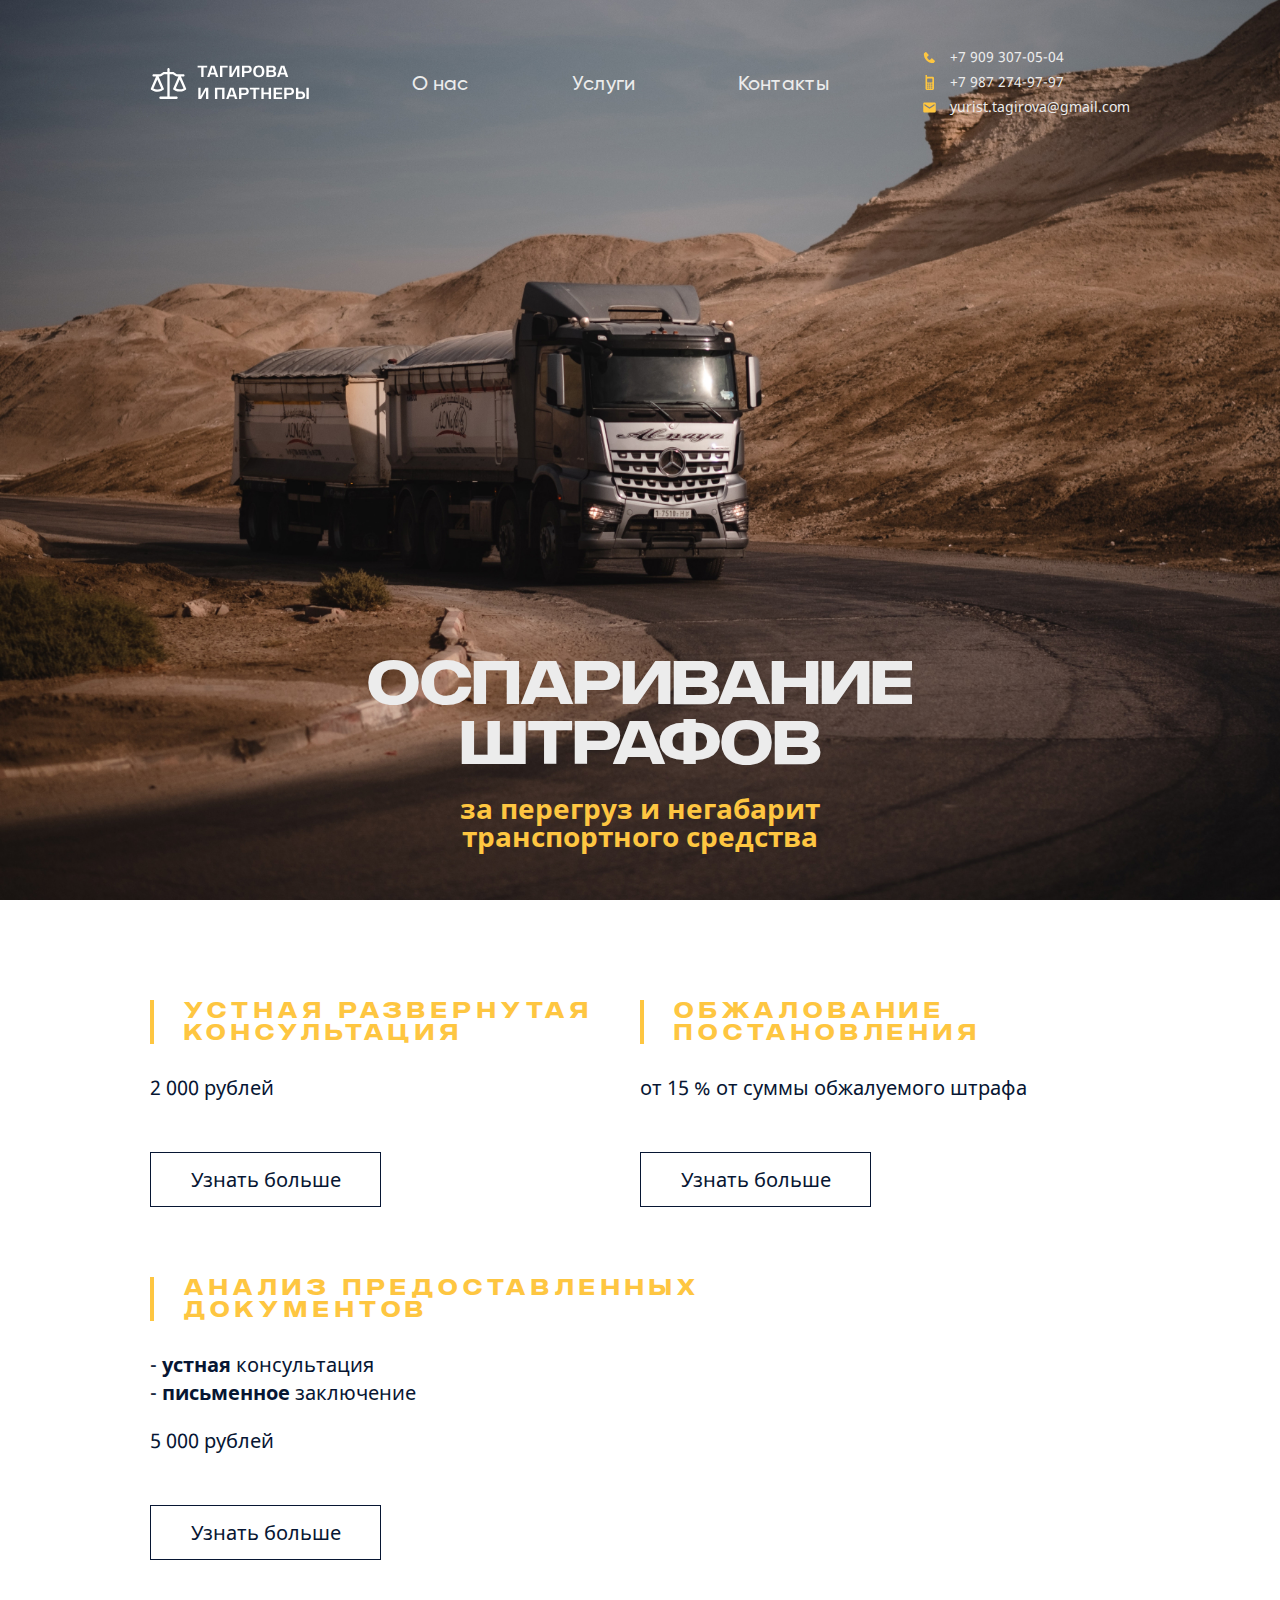
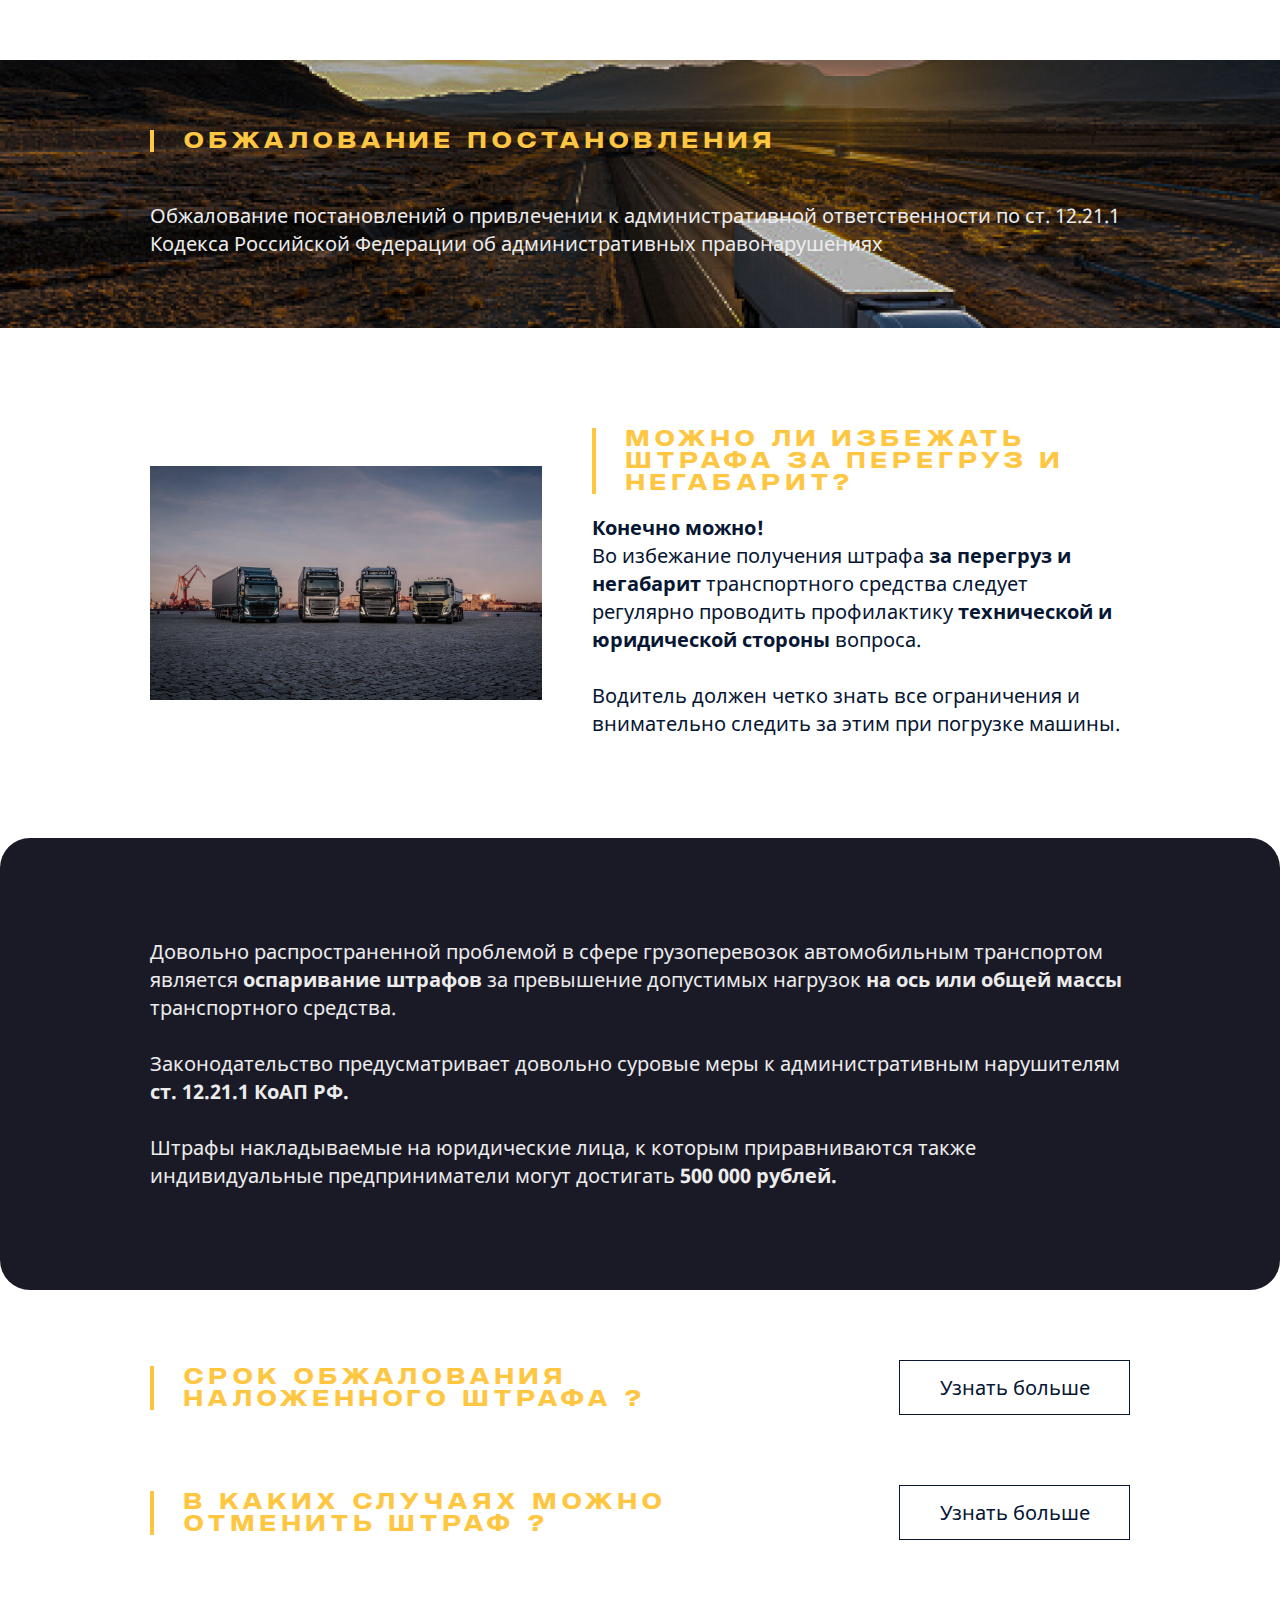
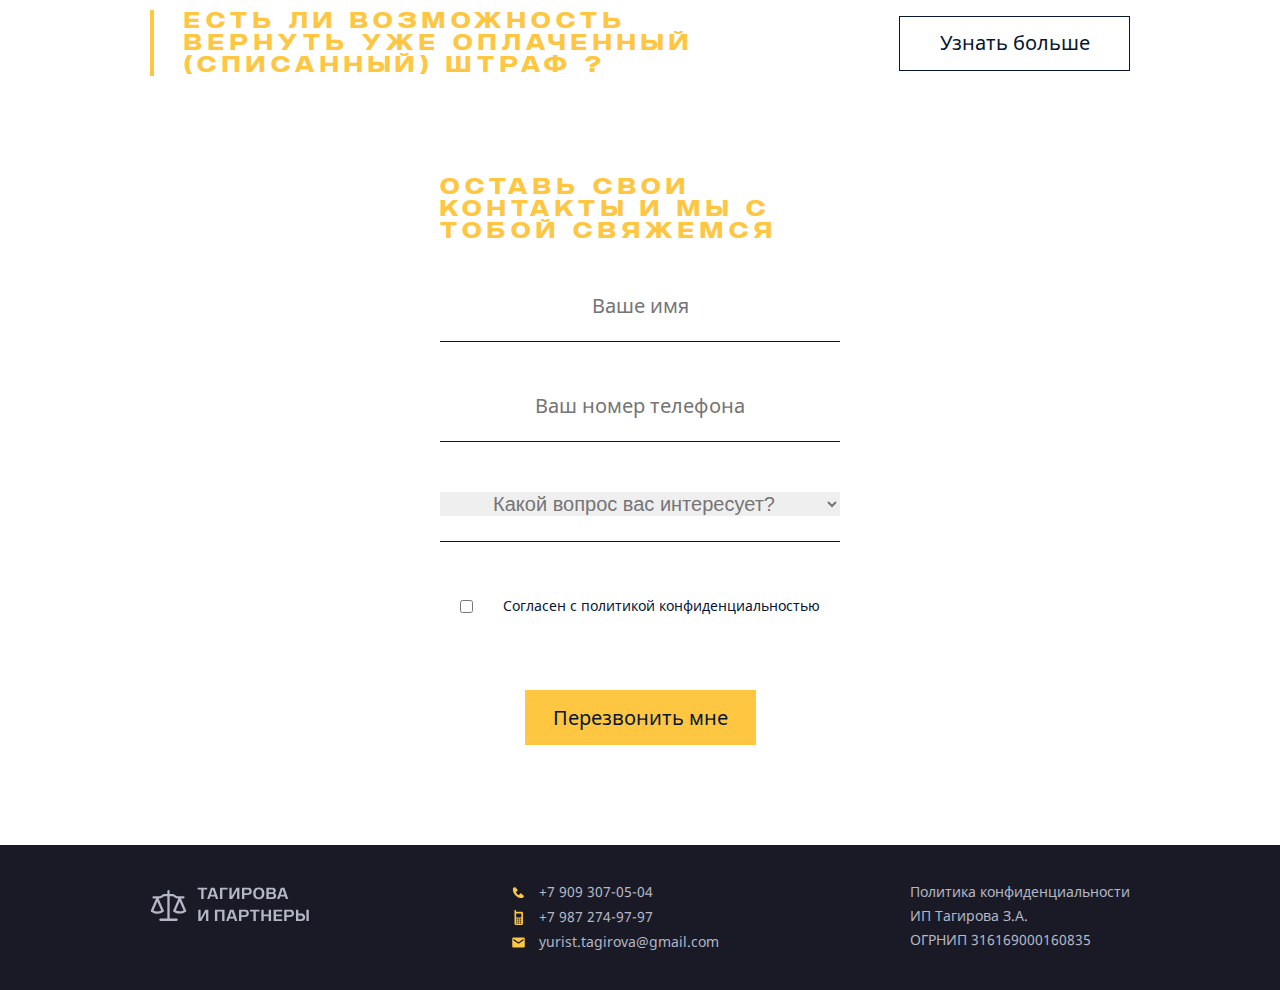
<file: index.html>
<!DOCTYPE html>
<html lang="en">
<head>
    <meta charset="UTF-8">
    <link rel="stylesheet" href="style/style.css">
    <script src="js/show_more.js"></script>
    <meta name="description" content="Профессиональная команда юристов. Услуги для граждан и бизнеса. Оспаривание штрафов за перегруз и негабарит транспортного средства. Банкротство. Лицензирование.">
    <meta name="viewport" content="width=device-width, initial-scale=1.0, minimum-scale=1.0"/>
    <meta name="keywords" content="Перегруз, перевес, негабарит, Оспаривание штрафа за перегруз, оспаривание штрафа за негабарит, отмена штрафа за перегруз, отмена штрафа за негабарит, отмена постановления за перегруз, отмена постановления за негабарит, оспорить штраф за перегруз, оспорить штраф за негабарит, отменить штраф за перегруз, отменить штраф за негабарит, отбить штраф за перегруз, отбить штраф за негабарит, возврат штрафа за перегруз, возврат штрафа за негабарит, штрафы при перевозке груза, штраф за перегруз, штраф за перевес, штраф за весовой контроль, штраф автоматическая весовая рамка, весовой контроль, штраф на рамке весовой контроль, жалоба по перегрузу, жалоба по негабариту, штраф по ст. 12.21.1, кадастровые споры, открыть ООО, закрыть ООО, ликвидация, ликвидировать ООО, ЕГРЮЛ, ОКВЭД, поменять директора, поменять учредителя, слить фирму, открыть ИП, закрыть ИП">
    <link rel="icon" href="img/favicon.ico" type="image/x-icon">
    <title>Юрист Тигрова</title>
</head>
<body>
<menu class="mobile mobile_menu" id="mobile_menu">
    <div class="menu__row">

        <a href="index.html">
            <img src="img/logo_blue.svg" alt="логотип">
        </a>
        <button onclick="hideDiv('mobile_menu')">
            <img src="img/bx-close.svg" alt="">
        </button>
    </div>
    <a href="who_is.html" class="main__link">О нас</a>
    <a href="services.html" class="main__link">Услуги</a>
    <a href="#contact" class="main__link">Контакты</a>
</menu>
<section class="main">
    <div class="wrapper">
        <header>
            <a href="index.html">
                <img src="img/logo.svg" alt="" class="desktop">
            </a>
            <menu class="desktop">
                <a href="who_is.html" class="main__link">О нас</a>
                <a href="services.html" class="main__link">Услуги</a>
                <a href="#contact" class="main__link">Контакты</a>
            </menu>
            <div class="main__contacts">
                <div class="main__contact">
                    <img class="mgr10" src="img/phone.svg" alt="Телефон:">
                    <a class="main__ph_num" href="tel:+79093070504">+7 909 307-05-04</a>
                </div>
                <div class="main__contact mgt10">
                    <img class="mgr10" src="img/phone_2.svg" alt="Телефон:">
                    <a class="main__ph_num" href="tel:+79872749797">+7 987 274-97-97</a>
                </div>
                <div class="main__contact mgt10">
                    <img class="mgr10" src="img/mail.svg" alt="Почта:">
                    <a class="main__mail" href="mailto:yurist.tagirova@gmail.com">yurist.tagirova@gmail.com</a>
                </div>
            </div>
            <button class="main__menu mobile" onclick="showAnswer('mobile_menu')">
                <img src="img/menu.svg" alt="меню">
            </button>
        </header>
        <div class="main__text">
            <h1>оспаривание<br>штрафов</h1>
            <h3 class="main__subtitle mgt20">за перегруз и негабарит<br>транспортного средства</h3>
        </div>
    </div>
</section>
<section class="price">
    <div class="wrapper">
        <div class="price__row">
            <div class="price__item">
                <div class="price__title">
                    <h2>Устная развернутая консультация</h2>
                </div>
                <p class="mgt30">2 000 рублей</p>
                <a href="#contact" class="btn_one price_btn_one">
                    <p>Узнать больше</p>
                </a>
            </div>
            <div class="price__item price__item_right">
                <div class="price__title">
                    <h2>Обжалование постановления</h2>
                </div>
                <p class="mgt30">от 15 % от суммы обжалуемого штрафа</p>
                <a href="#contact" class="btn_one price_btn_one" onclick="">
                    <p>Узнать больше</p>
                </a>
            </div>
        </div>
        <div class="price__row">
            <div class="price__item" style="width: 80%">
                <div class="price__title">
                    <h2>Анализ предоставленных документов</h2>
                </div>
                <p class="mgt30">- <span class="text_bold">устная</span> консультация</p>
                <p class="">- <span class="text_bold">письменное</span> заключение</p>
                <p class="mgt20">5 000 рублей</p>
                <a href="#contact" class="btn_one price_btn_one">
                    <p>Узнать больше</p>
                </a>
            </div>
        </div>
    </div>
</section>
<section class="appeal">
    <div class="wrapper">
        <div class="appeal__title mgt70">
            <h2>Обжалование постановления</h2>
        </div>
        <p class="mgt50 mgb70">Обжалование постановлений о привлечении к административной ответственности по ст. 12.21.1
            Кодекса Российской Федерации об административных правонарушениях</p>
    </div>
</section>
<section class="overload desktop">
    <div class="wrapper">
        <div class="overload__row">
            <img src="./img/how_to_cancel_fine.jpg" alt="изображение грузовиков" class="mgr50">
            <div class="overload__text">
                <div class="overload__title">
                    <h2>МОЖНО ЛИ ИЗБЕЖАТЬ ШТРАФА ЗА ПЕРЕГРУЗ И НЕГАБАРИТ?</h2>
                </div>
                <p class="mgt20">
                    <span class="text_bold">Конечно можно!</span><br>
                    Во избежание получения штрафа <span class="text_bold">за перегруз и негабарит</span> транспортного
                    средства следует регулярно
                    проводить профилактику <span class="text_bold">технической и юридической стороны</span> вопроса.
                    <br><br>
                    Водитель должен четко знать все ограничения и внимательно следить за этим при погрузке машины.
                </p>
            </div>
        </div>
    </div>
</section>
<section class="overload mobile">
    <div class="wrapper">
        <div class="overload__row">
            <div class="overload__title">
                <h2>МОЖНО ЛИ ИЗБЕЖАТЬ ШТРАФА ЗА ПЕРЕГРУЗ И НЕГАБАРИТ?</h2>
            </div>
            <img src="./img/how_to_cancel_fine.jpg" alt="изображение грузовиков" class="mgr50 mgt30">
            <div class="overload__text">
                <p class="mgt20">
                    <span class="text_bold">Конечно можно!</span><br>
                    Во избежание получения штрафа <span class="text_bold">за перегруз и негабарит</span> транспортного
                    средства следует регулярно
                    проводить профилактику <span class="text_bold">технической и юридической стороны</span> вопроса.
                    <br>
                    Водитель должен четко знать все ограничения и внимательно следить за этим при погрузке машины.
                </p>
            </div>
        </div>
    </div>
</section>
<section class="rules">
    <div class="wrapper">
        <p>
            Довольно распространенной проблемой в сфере грузоперевозок автомобильным транспортом является <span
                class="text_bold">оспаривание штрафов</span> за превышение допустимых нагрузок <span class="text_bold">на ось или общей массы</span>
            транспортного средства.
            <br><br>
            Законодательство предусматривает довольно суровые меры к административным нарушителям <span
                class="text_bold">ст. 12.21.1 КоАП РФ.</span>
            <br><br>
            Штрафы накладываемые на юридические лица, к которым приравниваются также индивидуальные предприниматели
            могут достигать <span class="text_bold">500 000 рублей.</span>

        </p>
    </div>
</section>
<section class="faq">
    <div class="wrapper">
        <div class="faq__question ">
            <div class="faq__title">
                <h2>СРОК ОБЖАЛОВАНИЯ НАЛОЖЕННОГО ШТРАФА ?</h2>
            </div>
            <button class="btn_one faq__btn" onclick="showAnswer('answer_one')">
                <p>Узнать больше</p>
            </button>


        </div>
        <div class="faq__answer" id="answer_one">
            <p>
                Действующее законодательство предусматривает достаточно сжатый срок для обжалования постановлений об
                административных правонарушениях — 10 суток со дня вручения или получения копии постановления (ст. 30.3
                КоАП).
                <br><br>
                Крайне важно не пропускать этот срок и обращаться за квалифицированной юридической помощью как можно
                раньше.
                <br><br>
                Специалисты нашей компании помогут Вам восстановить пропущенный для обжалования срок.
                <br><br>
                Но, несмотря на возможность восстановления пропущенного срока, отведенного на обжалование постановления,
                настоятельно рекомендуем все же его не пропускать, и тем более не избегать получения так называемых
                «писем счастья», это чревато большими сложностями при обжаловании.
            </p>
        </div>
        <div class="faq__question ">
            <div class="faq__title">
                <h2>В КАКИХ СЛУЧАЯХ МОЖНО ОТМЕНИТЬ ШТРАФ ?</h2>
            </div>
            <button class="btn_one faq__btn" onclick="showAnswer('answer_two')">
                <p>Узнать больше</p>
            </button>
        </div>

        <div class="faq__answer" id="answer_two">
            <p>
                Отмена штрафа довольно сложный и трудоемкий процесс. Исходя из анализа судебной практики аналогичных
                дел, суды, как правило не углубляются в конкретную ситуацию и в большинстве случаев принимают сторону
                органов ГИБДД. Тем более полученные штрафы пополняют бюджет соответствующего территориального субъекта
                РФ.
                Однако в некоторых случаях обжалование штрафа является вполне реальным. Например, если штраф получен
                владельцем ТС, а оно было передано в пользование по договору аренды другому лицу.
                <br><br>
                Опытные юристы нашей компании разбирают каждый случай индивидуально, ищут в документах нестыковки,
                искажённую информацию, выбирают и готовят наиболее выигрышную позицию, благодаря чему появляется
                возможность отменить наложенный штраф.
                <br><br>
                Профессиональное решение вопроса позволит вам освободиться от неприятных забот, а также гарантирует
                наиболее благоприятный исход в судебном разбирательстве.
            </p>
        </div>
        <div class="faq__question ">
            <div class="faq__title">
                <h2>Есть ли возможность вернуть уже оплаченный (списанный) штраф ?</h2>
            </div>
            <button class="btn_one faq__btn" onclick="showAnswer('answer_three')">
                <p>Узнать больше</p>
            </button>
        </div>

        <div class="faq__answer" id="answer_three">
            <p>
                В случае если постановление все же не было обжаловано в установленные сроки и денежные средства
                полностью или частично были списаны службой судебных приставов, а так же если Вы сами оплатили штраф, то
                и тут мы можем прийти на помощь, так как имеем большой опыт по отмене и возврату уже списанных
                (оплаченных) штрафов за перегруз и негабарит.
            </p>
        </div>
    </div>
</section>
<section class="form" id="contact">
    <form action='send.php' method='POST' class="form__form">
        <h2>Оставь свои контакты и мы с тобой свяжемся</h2>
        <div class="pole mgt50">
            <input name="name" type="text" placeholder="Ваше имя">
        </div>
        <div class="pole mgt50">
            <input name="phone" type="text" placeholder="Ваш номер телефона">
        </div>
        <div class="pole mgt50">
            <select id="quest" name="quest">
                <option value="none" disabled selected><p>Какой вопрос вас интересует?</p></option>
                <option value="Регистрационные действия"><p>Регистрационные действия</p></option>
                <option value="Возврат дебиторской задолженности"><p>Возврат дебиторской задолженности</p></option>
                <option value="Услуга списания долгов"><p>Услуга списания долгов</p></option>
                <option value="Снижение кадастровой стоимости"><p>Снижение кадастровой стоимости</p></option>
                <option value="Лицензирование образовательной деятельности"><p>Лицензирование образовательной деятельности</p></option>
                <option value="Другое"><p>Другое</p></option>
            </select>
        </div>
        <div class="ch_pole">
            <input name="police_confidence" type="checkbox" placeholder="Согласен с политикой конфиденциальностью">
            <p class="mgl30">Согласен с политикой конфиденциальностью</p>
        </div>
        <button type="submit" class="btn_yel"><p>Перезвонить мне</p></button>
    </form>
</section>
<footer>
    <div class="wrapper">
        <div class="footer__row">
            <div class="logo">
                <img src="img/logo_gray.svg" alt="логотип">
            </div>
            <div class="footer__contacts">
                <div class="footer__contact">
                    <img class="mgr10" src="img/phone.svg" alt="Телефон:">
                    <a class="footer__ph_num" href="tel:+79093070504">+7 909 307-05-04</a>
                </div>
                <div class="footer__contact mgt10">
                    <img class="mgr10" src="img/phone_2.svg" alt="Телефон:">
                    <a class="footer__ph_num" href="tel:+79872749797">+7 987 274-97-97</a>
                </div>
                <div class="footer__contact mgt10">
                    <img class="mgr10" src="img/mail.svg" alt="Почта:">
                    <a class="footer__mail" href="mailto:yurist.tagirova@gmail.com">yurist.tagirova@gmail.com</a>
                </div>
            </div>
            <div class="footer__police">
                <a href="privacy.html">Политика конфиденциальности</a>
                <a class="mgt10">ИП Тагирова З.А.</a>
                <a class="mgt10">ОГРНИП 316169000160835</a>
            </div>
        </div>
    </div>
</footer>
</body>
</html>
</file>
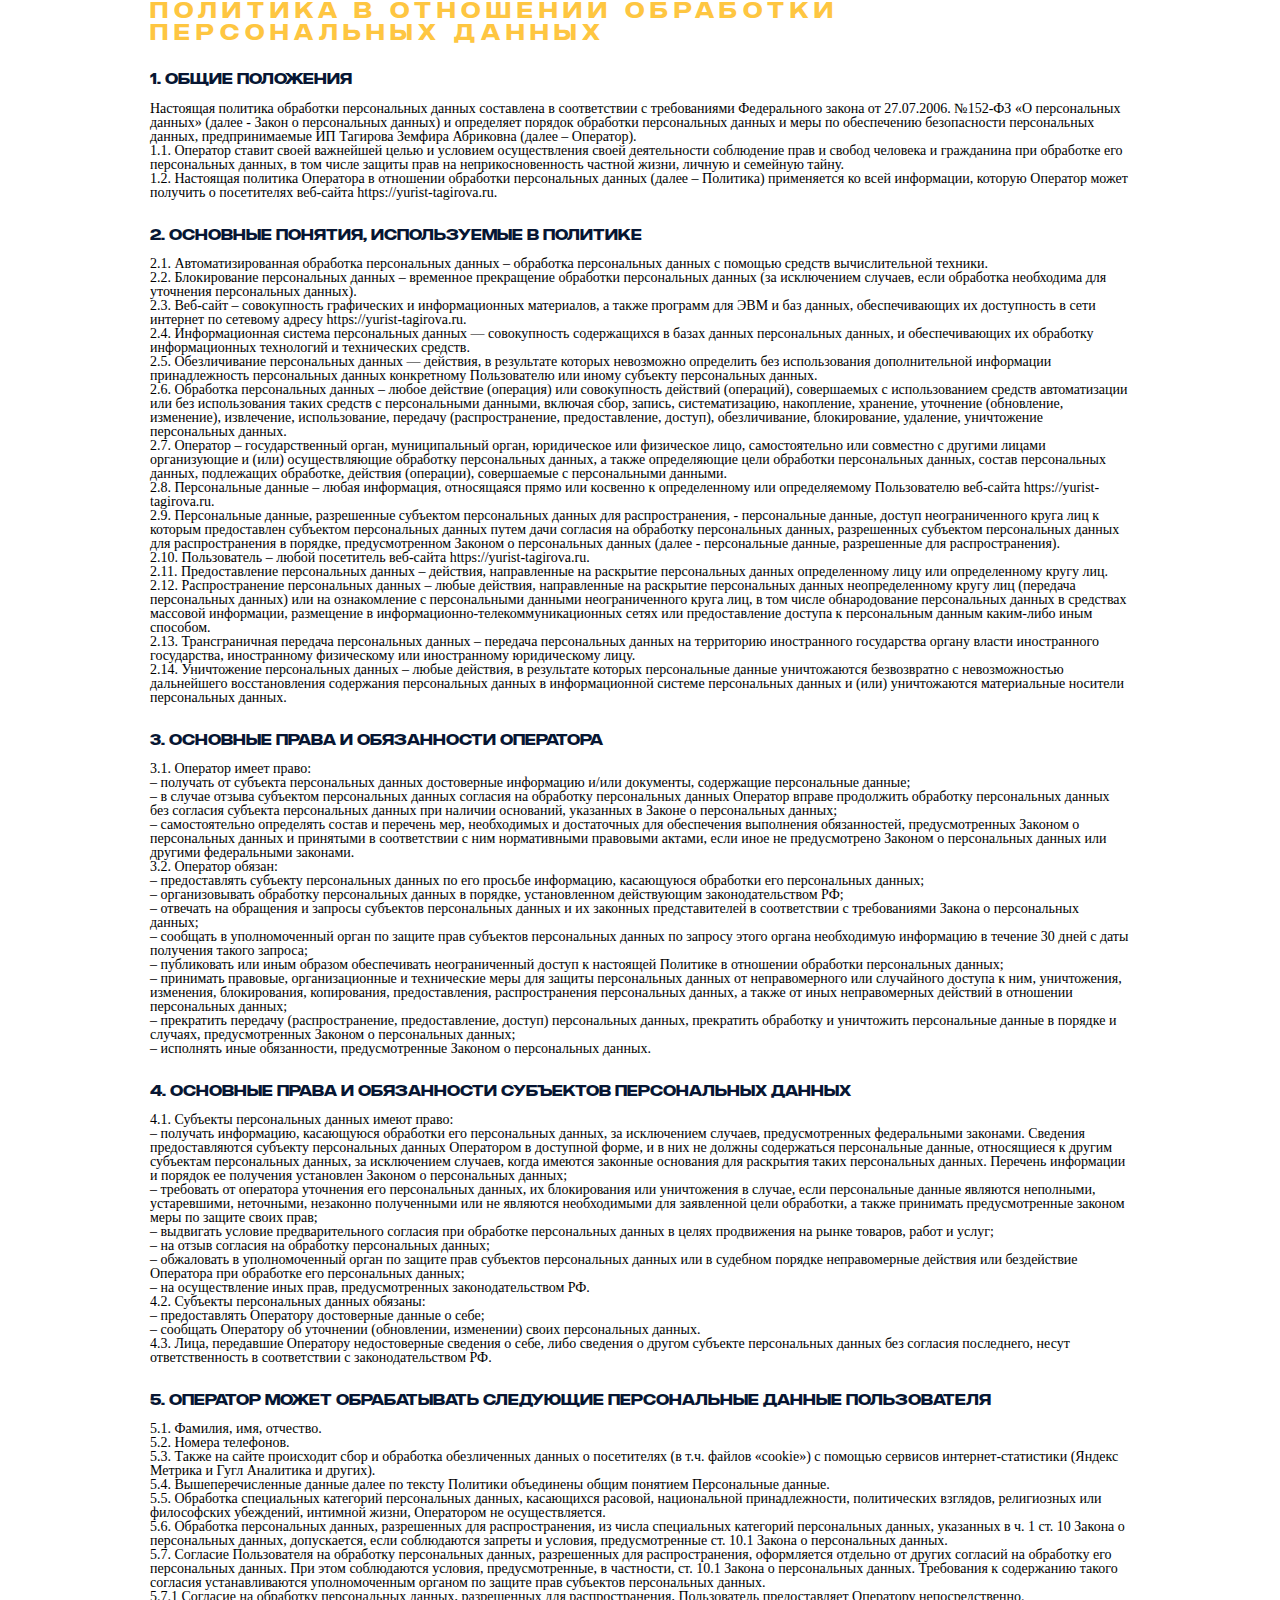
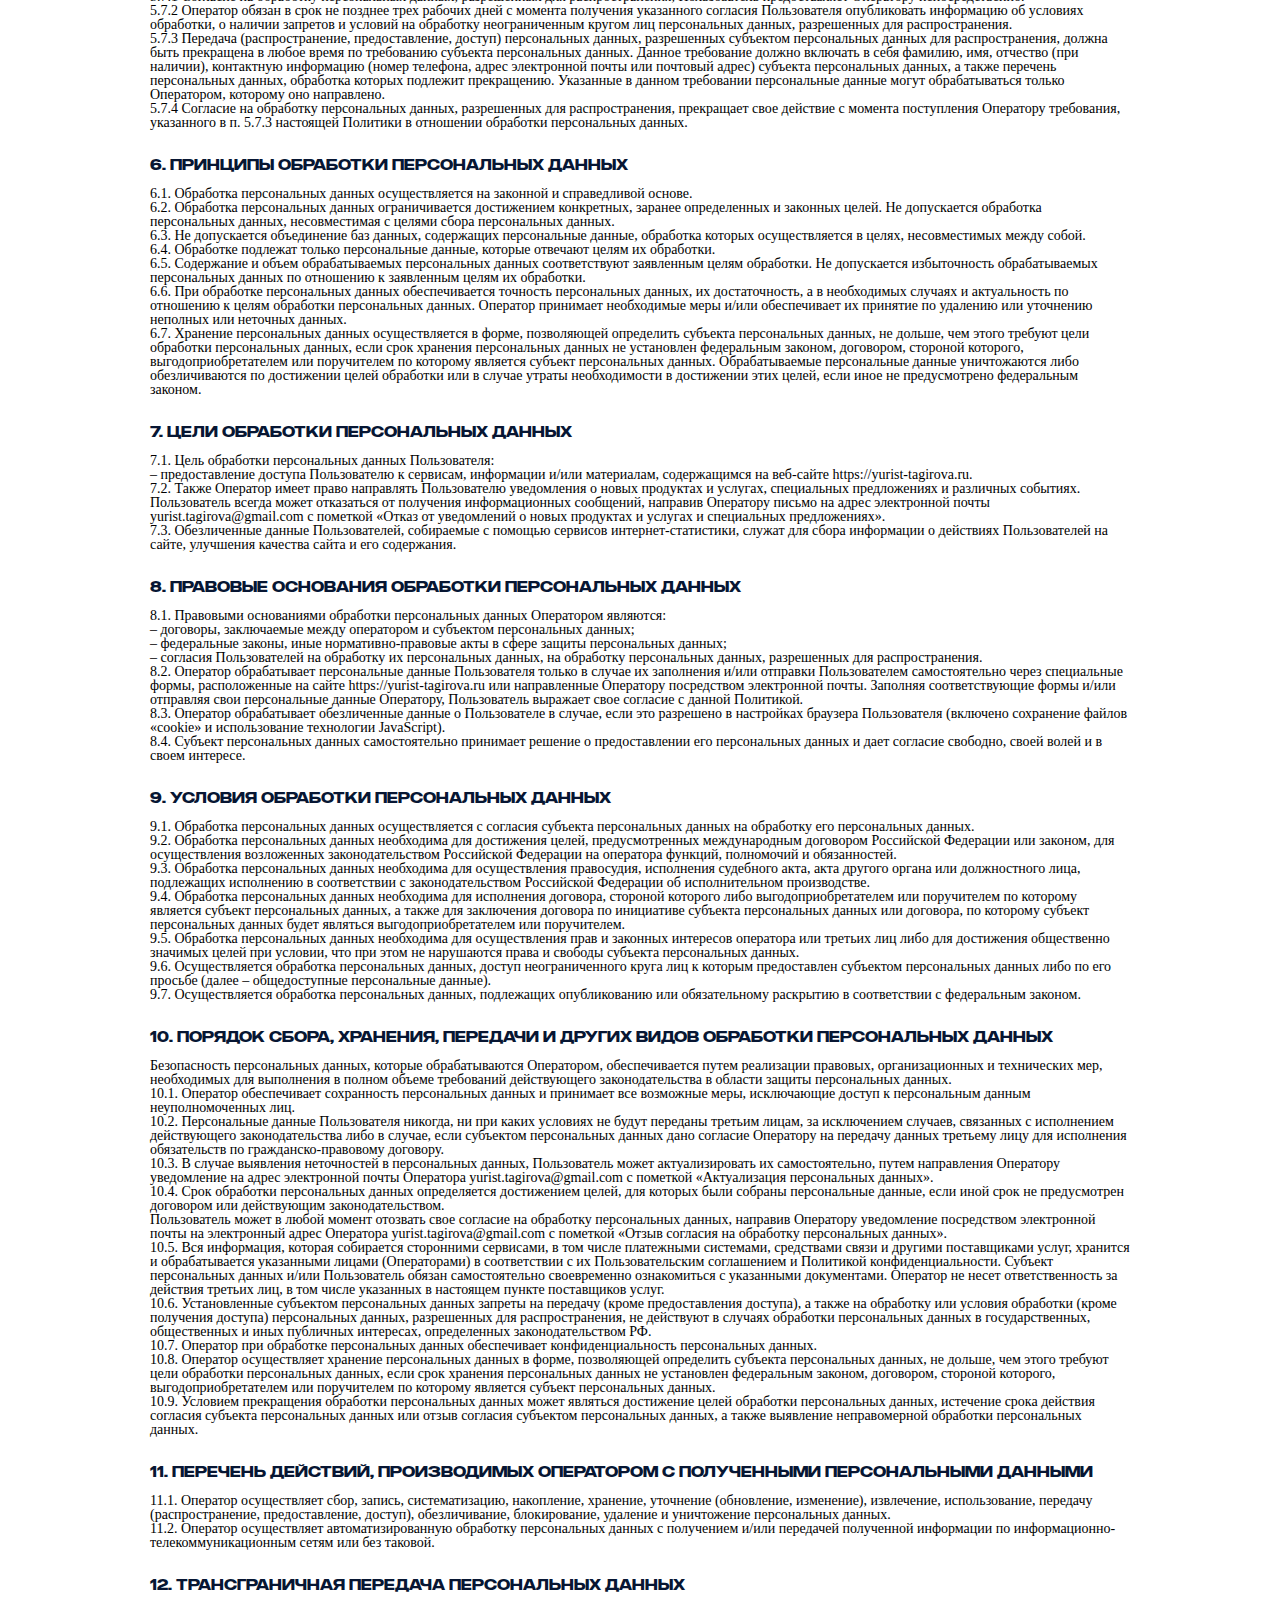
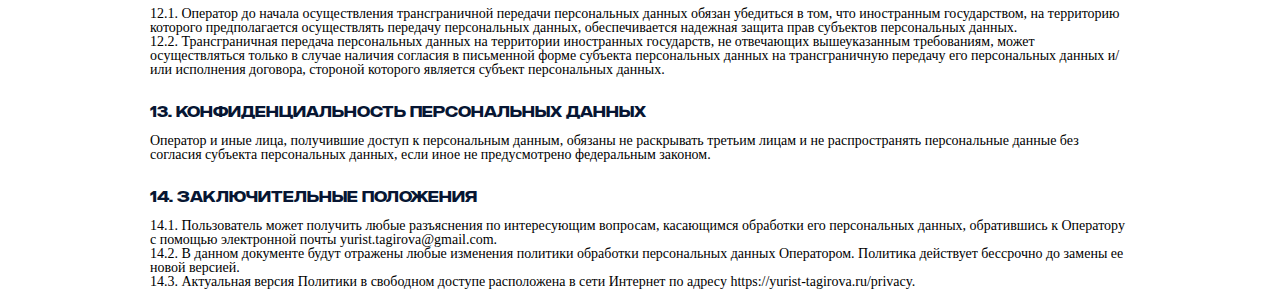
<file: privacy.html>
<!DOCTYPE html>
<html lang="en">
<head>
    <meta charset="UTF-8">
    <link rel="stylesheet" href="style/style.css">
    <title>Политика конфиденциальности.</title>
</head>
<body>
<div class="wrapper">


    <h2>Политика в отношении обработки персональных данных</h2>
    <br><br><h4>1. Общие положения<br><br></h4>

    Настоящая политика обработки персональных данных составлена в соответствии с требованиями Федерального закона от
    27.07.2006. №152-ФЗ «О персональных данных» (далее - Закон о персональных данных) и определяет порядок обработки
    персональных данных и меры по обеспечению безопасности персональных данных, предпринимаемые ИП Тагирова Земфира
    Абриковна (далее – Оператор).
    <br>1.1. Оператор ставит своей важнейшей целью и условием осуществления своей деятельности соблюдение прав и свобод
    человека и гражданина при обработке его персональных данных, в том числе защиты прав на неприкосновенность частной
    жизни, личную и семейную тайну.
    <br>1.2. Настоящая политика Оператора в отношении обработки персональных данных (далее – Политика) применяется ко
    всей информации, которую Оператор может получить о посетителях веб-сайта https://yurist-tagirova.ru.
    <br><br><br><h4>2. Основные понятия, используемые в Политике</h4>
    <br>2.1. Автоматизированная обработка персональных данных – обработка персональных данных с помощью средств
    вычислительной техники.
    <br>2.2. Блокирование персональных данных – временное прекращение обработки персональных данных (за исключением
    случаев, если обработка необходима для уточнения персональных данных).
    <br>2.3. Веб-сайт – совокупность графических и информационных материалов, а также программ для ЭВМ и баз данных,
    обеспечивающих их доступность в сети интернет по сетевому адресу https://yurist-tagirova.ru.
    <br>2.4. Информационная система персональных данных — совокупность содержащихся в базах данных персональных данных,
    и обеспечивающих их обработку информационных технологий и технических средств.
    <br>2.5. Обезличивание персональных данных — действия, в результате которых невозможно определить без использования
    дополнительной информации принадлежность персональных данных конкретному Пользователю или иному субъекту
    персональных данных.
    <br>2.6. Обработка персональных данных – любое действие (операция) или совокупность действий (операций), совершаемых
    с использованием средств автоматизации или без использования таких средств с персональными данными, включая сбор,
    запись, систематизацию, накопление, хранение, уточнение (обновление, изменение), извлечение, использование, передачу
    (распространение, предоставление, доступ), обезличивание, блокирование, удаление, уничтожение персональных данных.
    <br>2.7. Оператор – государственный орган, муниципальный орган, юридическое или физическое лицо, самостоятельно или
    совместно с другими лицами организующие и (или) осуществляющие обработку персональных данных, а также определяющие
    цели обработки персональных данных, состав персональных данных, подлежащих обработке, действия (операции),
    совершаемые с персональными данными.
    <br>2.8. Персональные данные – любая информация, относящаяся прямо или косвенно к определенному или определяемому
    Пользователю веб-сайта https://yurist-tagirova.ru.
    <br>2.9. Персональные данные, разрешенные субъектом персональных данных для распространения, - персональные данные,
    доступ неограниченного круга лиц к которым предоставлен субъектом персональных данных путем дачи согласия на
    обработку персональных данных, разрешенных субъектом персональных данных для распространения в порядке,
    предусмотренном Законом о персональных данных (далее - персональные данные, разрешенные для распространения).
    <br>2.10. Пользователь – любой посетитель веб-сайта https://yurist-tagirova.ru.
    <br>2.11. Предоставление персональных данных – действия, направленные на раскрытие персональных данных определенному
    лицу или определенному кругу лиц.
    <br>2.12. Распространение персональных данных – любые действия, направленные на раскрытие персональных данных
    неопределенному кругу лиц (передача персональных данных) или на ознакомление с персональными данными неограниченного
    круга лиц, в том числе обнародование персональных данных в средствах массовой информации, размещение в
    информационно-телекоммуникационных сетях или предоставление доступа к персональным данным каким-либо иным способом.
    <br>2.13. Трансграничная передача персональных данных – передача персональных данных на территорию иностранного
    государства органу власти иностранного государства, иностранному физическому или иностранному юридическому лицу.
    <br>2.14. Уничтожение персональных данных – любые действия, в результате которых персональные данные уничтожаются
    безвозвратно с невозможностью дальнейшего восстановления содержания персональных данных в информационной системе
    персональных данных и (или) уничтожаются материальные носители персональных данных.
    <br><br><br><h4>3. Основные права и обязанности Оператора</h4>
    <br>3.1. Оператор имеет право:
    <br>– получать от субъекта персональных данных достоверные информацию и/или документы, содержащие персональные
    данные;
    <br>– в случае отзыва субъектом персональных данных согласия на обработку персональных данных Оператор вправе
    продолжить обработку персональных данных без согласия субъекта персональных данных при наличии оснований, указанных
    в Законе о персональных данных;
    <br>– самостоятельно определять состав и перечень мер, необходимых и достаточных для обеспечения выполнения
    обязанностей, предусмотренных Законом о персональных данных и принятыми в соответствии с ним нормативными правовыми
    актами, если иное не предусмотрено Законом о персональных данных или другими федеральными законами.
    <br>3.2. Оператор обязан:
    <br>– предоставлять субъекту персональных данных по его просьбе информацию, касающуюся обработки его персональных
    данных;
    <br>– организовывать обработку персональных данных в порядке, установленном действующим законодательством РФ;
    <br>– отвечать на обращения и запросы субъектов персональных данных и их законных представителей в соответствии с
    требованиями Закона о персональных данных;
    <br>– сообщать в уполномоченный орган по защите прав субъектов персональных данных по запросу этого органа
    необходимую информацию в течение 30 дней с даты получения такого запроса;
    <br>– публиковать или иным образом обеспечивать неограниченный доступ к настоящей Политике в отношении обработки
    персональных данных;
    <br>– принимать правовые, организационные и технические меры для защиты персональных данных от неправомерного или
    случайного доступа к ним, уничтожения, изменения, блокирования, копирования, предоставления, распространения
    персональных данных, а также от иных неправомерных действий в отношении персональных данных;
    <br>– прекратить передачу (распространение, предоставление, доступ) персональных данных, прекратить обработку и
    уничтожить персональные данные в порядке и случаях, предусмотренных Законом о персональных данных;
    <br>– исполнять иные обязанности, предусмотренные Законом о персональных данных.
    <br><br><br><h4>4. Основные права и обязанности субъектов персональных данных</h4>
    <br>4.1. Субъекты персональных данных имеют право:
    <br>– получать информацию, касающуюся обработки его персональных данных, за исключением случаев, предусмотренных
    федеральными законами. Сведения предоставляются субъекту персональных данных Оператором в доступной форме, и в них
    не должны содержаться персональные данные, относящиеся к другим субъектам персональных данных, за исключением
    случаев, когда имеются законные основания для раскрытия таких персональных данных. Перечень информации и порядок ее
    получения установлен Законом о персональных данных;
    <br>– требовать от оператора уточнения его персональных данных, их блокирования или уничтожения в случае, если
    персональные данные являются неполными, устаревшими, неточными, незаконно полученными или не являются необходимыми
    для заявленной цели обработки, а также принимать предусмотренные законом меры по защите своих прав;
    <br>– выдвигать условие предварительного согласия при обработке персональных данных в целях продвижения на рынке
    товаров, работ и услуг;
    <br>– на отзыв согласия на обработку персональных данных;
    <br>– обжаловать в уполномоченный орган по защите прав субъектов персональных данных или в судебном порядке
    неправомерные действия или бездействие Оператора при обработке его персональных данных;
    <br>– на осуществление иных прав, предусмотренных законодательством РФ.
    <br>4.2. Субъекты персональных данных обязаны:
    <br>– предоставлять Оператору достоверные данные о себе;
    <br>– сообщать Оператору об уточнении (обновлении, изменении) своих персональных данных.
    <br>4.3. Лица, передавшие Оператору недостоверные сведения о себе, либо сведения о другом субъекте персональных
    данных без согласия последнего, несут ответственность в соответствии с законодательством РФ.
    <br><br><br><h4>5. Оператор может обрабатывать следующие персональные данные Пользователя</h4>
    <br>5.1. Фамилия, имя, отчество.
    <br>5.2. Номера телефонов.
    <br>5.3. Также на сайте происходит сбор и обработка обезличенных данных о посетителях (в т.ч. файлов «cookie») с
    помощью сервисов интернет-статистики (Яндекс Метрика и Гугл Аналитика и других).
    <br>5.4. Вышеперечисленные данные далее по тексту Политики объединены общим понятием Персональные данные.
    <br>5.5. Обработка специальных категорий персональных данных, касающихся расовой, национальной принадлежности,
    политических взглядов, религиозных или философских убеждений, интимной жизни, Оператором не осуществляется.
    <br>5.6. Обработка персональных данных, разрешенных для распространения, из числа специальных категорий персональных
    данных, указанных в ч. 1 ст. 10 Закона о персональных данных, допускается, если соблюдаются запреты и условия,
    предусмотренные ст. 10.1 Закона о персональных данных.
    <br>5.7. Согласие Пользователя на обработку персональных данных, разрешенных для распространения, оформляется
    отдельно от других согласий на обработку его персональных данных. При этом соблюдаются условия, предусмотренные, в
    частности, ст. 10.1 Закона о персональных данных. Требования к содержанию такого согласия устанавливаются
    уполномоченным органом по защите прав субъектов персональных данных.
    <br>5.7.1 Согласие на обработку персональных данных, разрешенных для распространения, Пользователь предоставляет
    Оператору непосредственно.
    <br>5.7.2 Оператор обязан в срок не позднее трех рабочих дней с момента получения указанного согласия Пользователя
    опубликовать информацию об условиях обработки, о наличии запретов и условий на обработку неограниченным кругом лиц
    персональных данных, разрешенных для распространения.
    <br>5.7.3 Передача (распространение, предоставление, доступ) персональных данных, разрешенных субъектом персональных
    данных для распространения, должна быть прекращена в любое время по требованию субъекта персональных данных. Данное
    требование должно включать в себя фамилию, имя, отчество (при наличии), контактную информацию (номер телефона, адрес
    электронной почты или почтовый адрес) субъекта персональных данных, а также перечень персональных данных, обработка
    которых подлежит прекращению. Указанные в данном требовании персональные данные могут обрабатываться только
    Оператором, которому оно направлено.
    <br>5.7.4 Согласие на обработку персональных данных, разрешенных для распространения, прекращает свое действие с
    момента поступления Оператору требования, указанного в п. 5.7.3 настоящей Политики в отношении обработки
    персональных данных.
    <br><br><br><h4>6. Принципы обработки персональных данных</h4>
    <br>6.1. Обработка персональных данных осуществляется на законной и справедливой основе.
    <br>6.2. Обработка персональных данных ограничивается достижением конкретных, заранее определенных и законных целей.
    Не допускается обработка персональных данных, несовместимая с целями сбора персональных данных.
    <br>6.3. Не допускается объединение баз данных, содержащих персональные данные, обработка которых осуществляется в
    целях, несовместимых между собой.
    <br>6.4. Обработке подлежат только персональные данные, которые отвечают целям их обработки.
    <br>6.5. Содержание и объем обрабатываемых персональных данных соответствуют заявленным целям обработки. Не
    допускается избыточность обрабатываемых персональных данных по отношению к заявленным целям их обработки.
    <br>6.6. При обработке персональных данных обеспечивается точность персональных данных, их достаточность, а в
    необходимых случаях и актуальность по отношению к целям обработки персональных данных. Оператор принимает
    необходимые меры и/или обеспечивает их принятие по удалению или уточнению неполных или неточных данных.
    <br>6.7. Хранение персональных данных осуществляется в форме, позволяющей определить субъекта персональных данных,
    не дольше, чем этого требуют цели обработки персональных данных, если срок хранения персональных данных не
    установлен федеральным законом, договором, стороной которого, выгодоприобретателем или поручителем по которому
    является субъект персональных данных. Обрабатываемые персональные данные уничтожаются либо обезличиваются по
    достижении целей обработки или в случае утраты необходимости в достижении этих целей, если иное не предусмотрено
    федеральным законом.
    <br><br><br><h4>7. Цели обработки персональных данных</h4>
    <br>7.1. Цель обработки персональных данных Пользователя:
    <br>– предоставление доступа Пользователю к сервисам, информации и/или материалам, содержащимся на веб-сайте
    https://yurist-tagirova.ru.
    <br>7.2. Также Оператор имеет право направлять Пользователю уведомления о новых продуктах и услугах, специальных
    предложениях и различных событиях. Пользователь всегда может отказаться от получения информационных сообщений,
    направив Оператору письмо на адрес электронной почты yurist.tagirova@gmail.com с пометкой «Отказ от уведомлений о
    новых продуктах и услугах и специальных предложениях».
    <br>7.3. Обезличенные данные Пользователей, собираемые с помощью сервисов интернет-статистики, служат для сбора
    информации о действиях Пользователей на сайте, улучшения качества сайта и его содержания.
    <br><br><br><h4>8. Правовые основания обработки персональных данных</h4>
    <br>8.1. Правовыми основаниями обработки персональных данных Оператором являются:
    <br>– договоры, заключаемые между оператором и субъектом персональных данных;
    <br>– федеральные законы, иные нормативно-правовые акты в сфере защиты персональных данных;
    <br>– согласия Пользователей на обработку их персональных данных, на обработку персональных данных, разрешенных для
    распространения.
    <br>8.2. Оператор обрабатывает персональные данные Пользователя только в случае их заполнения и/или отправки
    Пользователем самостоятельно через специальные формы, расположенные на сайте https://yurist-tagirova.ru или
    направленные Оператору посредством электронной почты. Заполняя соответствующие формы и/или отправляя свои
    персональные данные Оператору, Пользователь выражает свое согласие с данной Политикой.
    <br>8.3. Оператор обрабатывает обезличенные данные о Пользователе в случае, если это разрешено в настройках браузера
    Пользователя (включено сохранение файлов «cookie» и использование технологии JavaScript).
    <br>8.4. Субъект персональных данных самостоятельно принимает решение о предоставлении его персональных данных и
    дает согласие свободно, своей волей и в своем интересе.
    <br><br><br><h4>9. Условия обработки персональных данных</h4>
    <br>9.1. Обработка персональных данных осуществляется с согласия субъекта персональных данных на обработку его
    персональных данных.
    <br>9.2. Обработка персональных данных необходима для достижения целей, предусмотренных международным договором
    Российской Федерации или законом, для осуществления возложенных законодательством Российской Федерации на оператора
    функций, полномочий и обязанностей.
    <br>9.3. Обработка персональных данных необходима для осуществления правосудия, исполнения судебного акта, акта
    другого органа или должностного лица, подлежащих исполнению в соответствии с законодательством Российской Федерации
    об исполнительном производстве.
    <br>9.4. Обработка персональных данных необходима для исполнения договора, стороной которого либо
    выгодоприобретателем или поручителем по которому является субъект персональных данных, а также для заключения
    договора по инициативе субъекта персональных данных или договора, по которому субъект персональных данных будет
    являться выгодоприобретателем или поручителем.
    <br>9.5. Обработка персональных данных необходима для осуществления прав и законных интересов оператора или третьих
    лиц либо для достижения общественно значимых целей при условии, что при этом не нарушаются права и свободы субъекта
    персональных данных.
    <br>9.6. Осуществляется обработка персональных данных, доступ неограниченного круга лиц к которым предоставлен
    субъектом персональных данных либо по его просьбе (далее – общедоступные персональные данные).
    <br>9.7. Осуществляется обработка персональных данных, подлежащих опубликованию или обязательному раскрытию в
    соответствии с федеральным законом.
    <br><br><br><h4>10. Порядок сбора, хранения, передачи и других видов обработки персональных данных</h4>
    <br>Безопасность персональных данных, которые обрабатываются Оператором, обеспечивается путем реализации правовых,
    организационных и технических мер, необходимых для выполнения в полном объеме требований действующего
    законодательства в области защиты персональных данных.
    <br>10.1. Оператор обеспечивает сохранность персональных данных и принимает все возможные меры, исключающие доступ к
    персональным данным неуполномоченных лиц.
    <br>10.2. Персональные данные Пользователя никогда, ни при каких условиях не будут переданы третьим лицам, за
    исключением случаев, связанных с исполнением действующего законодательства либо в случае, если субъектом
    персональных данных дано согласие Оператору на передачу данных третьему лицу для исполнения обязательств по
    гражданско-правовому договору.
    <br>10.3. В случае выявления неточностей в персональных данных, Пользователь может актуализировать их
    самостоятельно, путем направления Оператору уведомление на адрес электронной почты Оператора
    yurist.tagirova@gmail.com с пометкой «Актуализация персональных данных».
    <br>10.4. Срок обработки персональных данных определяется достижением целей, для которых были собраны персональные
    данные, если иной срок не предусмотрен договором или действующим законодательством.
    <br>Пользователь может в любой момент отозвать свое согласие на обработку персональных данных, направив Оператору
    уведомление посредством электронной почты на электронный адрес Оператора yurist.tagirova@gmail.com с пометкой «Отзыв
    согласия на обработку персональных данных».
    <br>10.5. Вся информация, которая собирается сторонними сервисами, в том числе платежными системами, средствами
    связи и другими поставщиками услуг, хранится и обрабатывается указанными лицами (Операторами) в соответствии с их
    Пользовательским соглашением и Политикой конфиденциальности. Субъект персональных данных и/или Пользователь обязан
    самостоятельно своевременно ознакомиться с указанными документами. Оператор не несет ответственность за действия
    третьих лиц, в том числе указанных в настоящем пункте поставщиков услуг.
    <br>10.6. Установленные субъектом персональных данных запреты на передачу (кроме предоставления доступа), а также на
    обработку или условия обработки (кроме получения доступа) персональных данных, разрешенных для распространения, не
    действуют в случаях обработки персональных данных в государственных, общественных и иных публичных интересах,
    определенных законодательством РФ.
    <br>10.7. Оператор при обработке персональных данных обеспечивает конфиденциальность персональных данных.
    <br>10.8. Оператор осуществляет хранение персональных данных в форме, позволяющей определить субъекта персональных
    данных, не дольше, чем этого требуют цели обработки персональных данных, если срок хранения персональных данных не
    установлен федеральным законом, договором, стороной которого, выгодоприобретателем или поручителем по которому
    является субъект персональных данных.
    <br>10.9. Условием прекращения обработки персональных данных может являться достижение целей обработки персональных
    данных, истечение срока действия согласия субъекта персональных данных или отзыв согласия субъектом персональных
    данных, а также выявление неправомерной обработки персональных данных.
    <br><br><br><h4>11. Перечень действий, производимых Оператором с полученными персональными данными</h4>
    <br>11.1. Оператор осуществляет сбор, запись, систематизацию, накопление, хранение, уточнение (обновление,
    изменение), извлечение, использование, передачу (распространение, предоставление, доступ), обезличивание,
    блокирование, удаление и уничтожение персональных данных.
    <br>11.2. Оператор осуществляет автоматизированную обработку персональных данных с получением и/или передачей
    полученной информации по информационно-телекоммуникационным сетям или без таковой.
    <br><br><br><h4>12. Трансграничная передача персональных данных</h4>
    <br>12.1. Оператор до начала осуществления трансграничной передачи персональных данных обязан убедиться в том, что
    иностранным государством, на территорию которого предполагается осуществлять передачу персональных данных,
    обеспечивается надежная защита прав субъектов персональных данных.
    <br>12.2. Трансграничная передача персональных данных на территории иностранных государств, не отвечающих
    вышеуказанным требованиям, может осуществляться только в случае наличия согласия в письменной форме субъекта
    персональных данных на трансграничную передачу его персональных данных и/или исполнения договора, стороной которого
    является субъект персональных данных.
    <br><br><br><h4>13. Конфиденциальность персональных данных</h4>
    <br>Оператор и иные лица, получившие доступ к персональным данным, обязаны не раскрывать третьим лицам и не
    распространять персональные данные без согласия субъекта персональных данных, если иное не предусмотрено федеральным
    законом.
    <br><br><br><h4>14. Заключительные положения</h4>
    <br>14.1. Пользователь может получить любые разъяснения по интересующим вопросам, касающимся обработки его
    персональных данных, обратившись к Оператору с помощью электронной почты yurist.tagirova@gmail.com.
    <br>14.2. В данном документе будут отражены любые изменения политики обработки персональных данных Оператором.
    Политика действует бессрочно до замены ее новой версией.
    <br>14.3. Актуальная версия Политики в свободном доступе расположена в сети Интернет по адресу
    https://yurist-tagirova.ru/privacy.

</div>
</body>
</html>
</file>
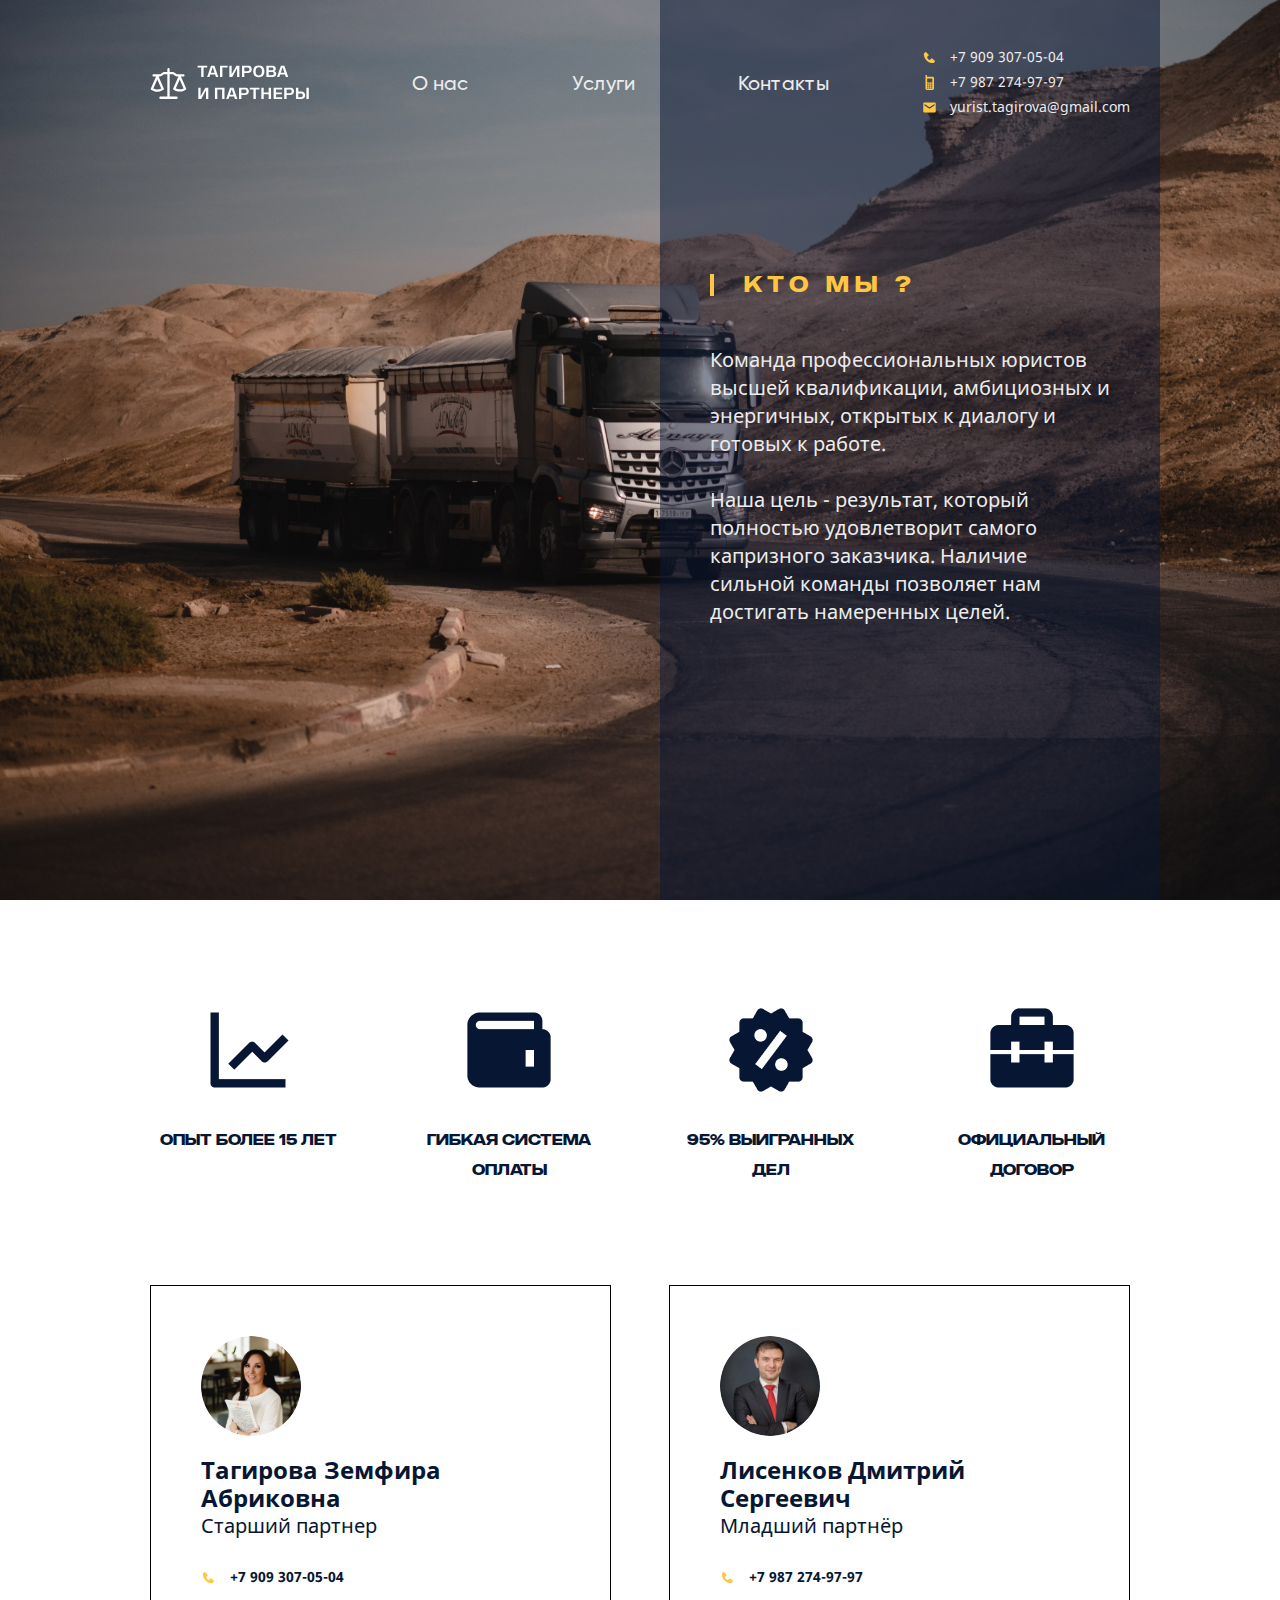
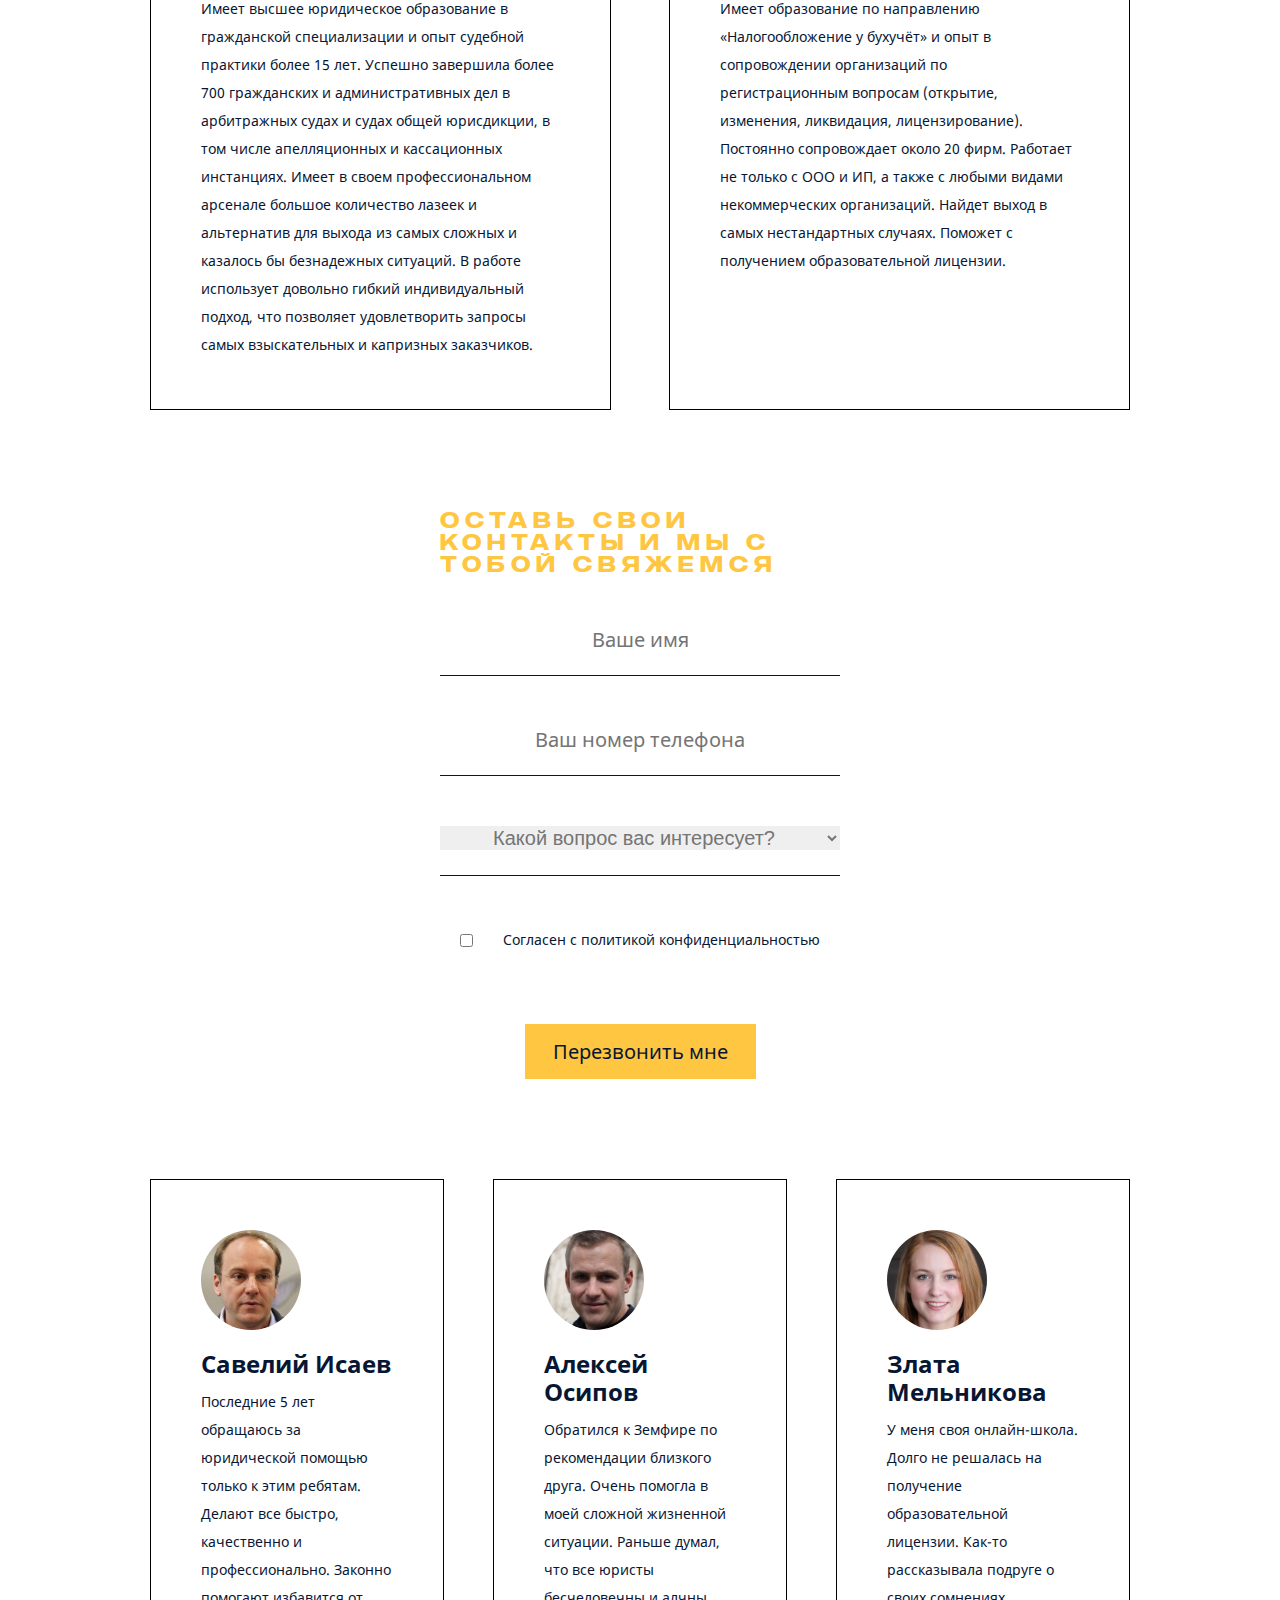
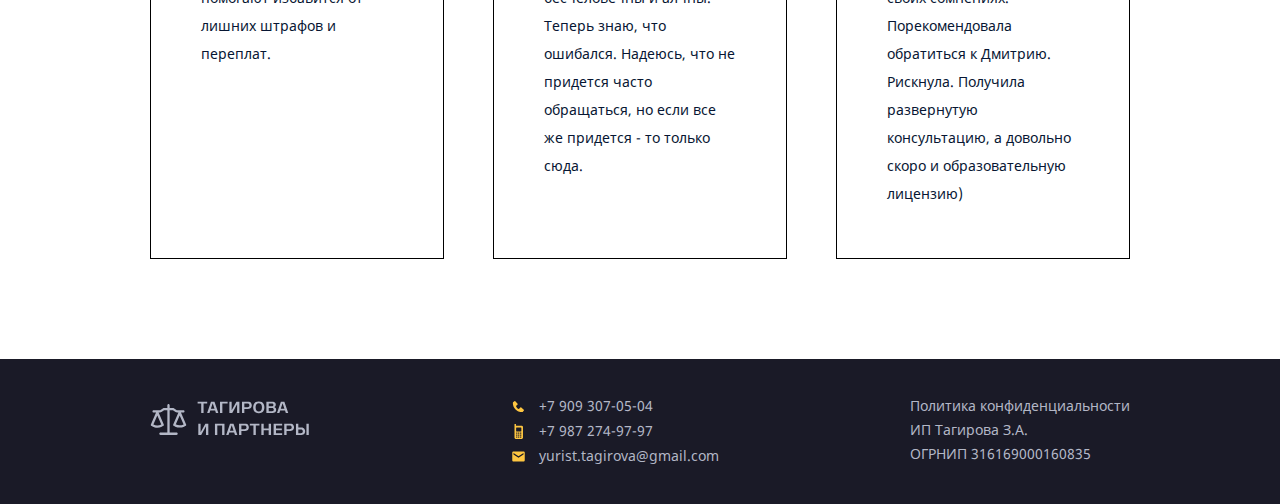
<file: who_is.html>
<!DOCTYPE html>
<html lang="en">
<head>
    <meta charset="UTF-8">
    <link rel="stylesheet" href="style/style.css">
    <script src="js/show_more.js"></script>
    <meta name="description" content="Профессиональная команда юристов. Услуги для граждан и бизнеса. Оспаривание штрафов за перегруз и негабарит транспортного средства. Банкротство. Лицензирование.">
    <meta name="keywords" content="Перегруз, перевес, негабарит, Оспаривание штрафа за перегруз, оспаривание штрафа за негабарит, отмена штрафа за перегруз, отмена штрафа за негабарит, отмена постановления за перегруз, отмена постановления за негабарит, оспорить штраф за перегруз, оспорить штраф за негабарит, отменить штраф за перегруз, отменить штраф за негабарит, отбить штраф за перегруз, отбить штраф за негабарит, возврат штрафа за перегруз, возврат штрафа за негабарит, штрафы при перевозке груза, штраф за перегруз, штраф за перевес, штраф за весовой контроль, штраф автоматическая весовая рамка, весовой контроль, штраф на рамке весовой контроль, жалоба по перегрузу, жалоба по негабариту, штраф по ст. 12.21.1, кадастровые споры, открыть ООО, закрыть ООО, ликвидация, ликвидировать ООО, ЕГРЮЛ, ОКВЭД, поменять директора, поменять учредителя, слить фирму, открыть ИП, закрыть ИП">
    <meta name="viewport" content="width=device-width, initial-scale=1.0, minimum-scale=1.0" />
    <link rel="icon" href="img/favicon.ico" type="image/x-icon">
    <title>Юрист Тигрова</title>
</head>
<body>
    <menu class="mobile mobile_menu" id="mobile_menu">
        <div class="menu__row">
            <a href="index.html">
                <img src="img/logo_blue.svg" alt="логотип">
            </a>
            <button onclick="hideDiv('mobile_menu')">
                <img src="img/bx-close.svg" alt="">
            </button>
        </div>
        <a href="who_is.html" class="main__link">О нас</a>
        <a href="services.html" class="main__link">Услуги</a>
        <a href="#contact" class="main__link">Контакты</a>
    </menu>
    <section class="main">
        <div class="wrapper">
            <div class="main__banner">
                <div class="main__title">
                    <h2>КТО МЫ ?</h2>
                </div>
                <p>Команда профессиональных юристов высшей квалификации, амбициозных и энергичных, открытых к диалогу и готовых к работе.<br><br class="desktop"> Наша цель - результат, который полностью удовлетворит самого капризного заказчика. Наличие сильной команды позволяет нам достигать намеренных целей.</p>
            </div>
            <header>

                <a href="index.html">
                    <img src="img/logo.svg" alt="" class="desktop">
                </a>
                <menu class="desktop">
                    <a href="who_is.html" class="main__link">О нас</a>
                    <a href="services.html" class="main__link">Услуги</a>
                    <a href="#contact" class="main__link">Контакты</a>
                </menu>
                <div class="main__contacts">
                    <div class="main__contact">
                        <img class="mgr10" src="img/phone.svg" alt="Телефон:">
                        <a class="main__ph_num" href="tel:+79093070504">+7 909 307-05-04</a>
                    </div>
                    <div class="main__contact mgt10">
                        <img class="mgr10" src="img/phone_2.svg" alt="Телефон:">
                        <a class="main__ph_num" href="tel:+79872749797">+7 987 274-97-97</a>
                    </div>
                    <div class="main__contact mgt10">
                        <img class="mgr10" src="img/mail.svg" alt="Почта:">
                        <a class="main__mail" href="mailto:yurist.tagirova@gmail.com">yurist.tagirova@gmail.com</a>
                    </div>
                </div>
                <button class="main__menu mobile" onclick="showAnswer('mobile_menu')">
                    <img src="img/menu.svg" alt="меню">
                </button>
            </header>
        </div>
    </section>
    <section class="benefit">
        <div class="wrapper">
            <div class="benefit__row">
                <div class="benefit__item">
                    <img src="img/bxs-line-chart.png" alt="">
                    <h4>опыт более 15 лет</h4>
                </div>
                <div class="benefit__item">
                    <img src="img/bxs-wallet.png" alt="">
                    <h4>гибкая система оплаты</h4>
                </div>
                <div class="benefit__item">
                    <img src="img/bxs-offer.png" alt="">
                    <h4>95% выигранных дел</h4>
                </div>
                <div class="benefit__item">
                    <img src="img/bxs-briefcase-alt.png" alt="">
                    <h4>официальный договор</h4>
                </div>
            </div>
        </div>
    </section>
    <section class="team">
        <div class="wrapper">
            <div class="feedback__row">
                <div class="feedback__item">
                    <img src="img/ava_1.png" alt="" class="feedback__avatar">
                    <p class="feedback__name">Тагирова Земфира Абриковна</p>
                    <p>Старший партнер</p>
                    <div class="main__contact mgt30">
                        <img class="mgr10" src="img/phone.svg" alt="Телефон:">
                        <a class="main__ph_num" href="tel:+79093070504">+7 909 307-05-04</a>
                    </div>
                    <p class="feedback__text">Имеет высшее юридическое образование в гражданской специализации и опыт судебной практики более 15 лет. Успешно завершила более 700 гражданских и административных дел в арбитражных судах и судах общей юрисдикции, в том числе апелляционных и кассационных инстанциях. Имеет в своем профессиональном арсенале большое количество лазеек и альтернатив для выхода из самых сложных и казалось бы безнадежных ситуаций. В работе использует довольно гибкий индивидуальный подход, что позволяет удовлетворить запросы самых  взыскательных и капризных заказчиков.</p>
                </div>
                <div class="feedback__item">
                    <img src="img/ava_2.png" alt="" class="feedback__avatar">
                    <p class="feedback__name">Лисенков Дмитрий Сергеевич</p>
                    <p>Младший партнёр</p>
                    <div class="main__contact mgt30">
                        <img class="mgr10" src="img/phone.svg" alt="Телефон:">
                        <a class="main__ph_num" href="tel:+79872749797">+7 987 274-97-97</a>
                    </div>
                    <p class="feedback__text">Имеет образование по направлению «Налогообложение у бухучёт» и опыт в сопровождении организаций по регистрационным вопросам (открытие, изменения, ликвидация, лицензирование).
                        Постоянно сопровождает около 20 фирм. Работает не только с ООО и ИП, а также с любыми видами некоммерческих организаций. Найдет выход в самых нестандартных случаях. Поможет с получением образовательной лицензии.</p>
                </div>
            </div>
        </div>
    </section>

    <section class="form" id="contact">
        <form action='send.php' method='POST' class="form__form">
            <h2>Оставь свои контакты и мы с тобой свяжемся</h2>
            <div class="pole mgt50">
                <input name="name" type="text" placeholder="Ваше имя">
            </div>
            <div class="pole mgt50">
                <input name="phone" type="text" placeholder="Ваш номер телефона">
            </div>
            <div class="pole mgt50">
                <select id="quest" name="quest">
                    <option value="none" disabled selected><p>Какой вопрос вас интересует?</p></option>
                    <option value="Регистрационные действия"><p>Регистрационные действия</p></option>
                    <option value="Возврат дебиторской задолженности"><p>Возврат дебиторской задолженности</p></option>
                    <option value="Услуга списания долгов"><p>Услуга списания долгов</p></option>
                    <option value="Снижение кадастровой стоимости"><p>Снижение кадастровой стоимости</p></option>
                    <option value="Лицензирование образовательной деятельности"><p>Лицензирование образовательной деятельности</p></option>
                    <option value="Другое"><p>Другое</p></option>
                </select>
            </div>
            <div class="ch_pole">
                <input name="police_confidence" type="checkbox" placeholder="Согласен с политикой конфиденциальностью">
                <p class="mgl30">Согласен с политикой конфиденциальностью</p>
            </div>
            <button type="submit" class="btn_yel"><p>Перезвонить мне</p></button>
        </form>
    </section>
    <section class="feedback">
        <div class="wrapper">
            <div class="feedback__row">
                <div class="feedback__item">
                    <img src="img/feedback_1.jpg" alt="" class="feedback__avatar">
                    <p class="feedback__name">Савелий Исаев</p>
                    <p class="feedback__text">Последние 5 лет обращаюсь за юридической помощью только к этим ребятам. Делают все быстро, качественно и профессионально. Законно помогают избавится от лишних штрафов и переплат.</p>
                </div>
                <div class="feedback__item">
                    <img src="img/feedback_2.jpg" alt="" class="feedback__avatar">
                    <p class="feedback__name">Алексей Осипов</p>
                    <p class="feedback__text">Обратился к Земфире по рекомендации близкого друга. Очень помогла в моей сложной жизненной ситуации. Раньше думал, что все юристы бесчеловечны и алчны. Теперь знаю, что ошибался. Надеюсь, что не придется часто обращаться, но если все же придется - то только сюда.</p>
                </div>
                <div class="feedback__item">
                    <img src="img/fed_3.jpg" alt="" class="feedback__avatar">
                    <p class="feedback__name">Злата Мельникова</p>
                    <p class="feedback__text">У меня своя онлайн-школа. Долго не решалась на получение образовательной лицензии. Как-то рассказывала подруге о своих сомнениях. Порекомендовала обратиться к Дмитрию. Рискнула. Получила развернутую консультацию, а довольно скоро и образовательную лицензию)</p>
                </div>
            </div>
        </div>
    </section>
    <footer>
        <div class="wrapper">
            <div class="footer__row">
                <div class="logo">
                    <img src="img/logo_gray.svg" alt="логотип">
                </div>
                <div class="footer__contacts">
                    <div class="footer__contact">
                        <img class="mgr10" src="img/phone.svg" alt="Телефон:">
                        <a class="footer__ph_num" href="tel:+79093070504">+7 909 307-05-04</a>
                    </div>
                    <div class="footer__contact mgt10">
                        <img class="mgr10" src="img/phone_2.svg" alt="Телефон:">
                        <a class="footer__ph_num" href="tel:+79872749797">+7 987 274-97-97</a>
                    </div>
                    <div class="footer__contact mgt10">
                        <img class="mgr10" src="img/mail.svg" alt="Почта:">
                        <a class="footer__mail" href="mailto:yurist.tagirova@gmail.com">yurist.tagirova@gmail.com</a>
                    </div>
                </div>
                <div class="footer__police">
                    <a href="privacy.html">Политика конфиденциальности</a>
                    <a class="mgt10">ИП Тагирова З.А.</a>
                    <a class="mgt10">ОГРНИП 316169000160835</a>
                </div>
            </div>
        </div>
    </footer>
</body>
</html>
</file>
<file: style/style.css>
@import url(fonts/stylesheet.css);

* {
    padding: 0;
    margin: 0;
    border: 0;
}


*,
*:before,
*:after {
    -webkit-box-sizing: border-box;
    -moz-box-sizing: border-box;
    box-sizing: border-box;
}


:focus,
:active {
    outline: none;
}

a:focus,
a:active {
    outline: none;
}


nav,
footer,
header,
aside {
    display: block;
}


html,
body {
    height: 100%;
    width: 100%;
    font-size: 100%;
    line-height: 1;
    font-size: 14px;
    -ms-text-size-adjust: 100%;
    -moz-text-size-adjust: 100%;
    -webkit-text-size-adjust: 100%;
}


input,
button,
textarea {
    font-family: inherit;
}


input::-ms-clear {
    display: none;
}

button {
    cursor: pointer;
}

button::-moz-focus-inner {
    padding: 0;
    border: 0;
}

a,
a:visited {
    text-decoration: none;
}

a:hover {
    text-decoration: none;
}


img {
    vertical-align: top;
}

h1,
h2,
h3,
h4,
h5,
h6 {
    font-size: inherit;
    font-weight: 400;
}

.wrapper {
    margin: 0 150px auto;
    display: flex;
    flex-direction: column;
}
html {
    scroll-behavior: smooth;
}
/* END reset styles*/


h1 {
    font-family: 'Scania Sans CY Headline';
    font-style: normal;
    font-weight: 700;
    font-size: 60px;
    color: #ECECEC;
}

h2 {
    font-family: 'Scania Sans CY Headline';
    font-style: normal;
    font-weight: 700;
    font-size: 22px;
    color: #FEC641;
    letter-spacing: 0.27em;
}

h3 {
    font-family: 'Noto Sans';
    font-style: normal;
    font-weight: 700;
    font-size: 28px;
}

h4 {
    font-family: 'Scania Sans CY Headline';
    font-style: normal;
    font-weight: 700;
    font-size: 15px;
    color: #071633;
}
.iconify{
    color: #FEC641;
}

p {
    font-family: 'Noto Sans';
    font-style: normal;
    font-weight: 400;
    font-size: 20px;
    color: #071633;
    line-height: 28px;
}

.text_bold {
    font-weight: 700;
}

.mobile {
    display: none;
}

@media only screen and (max-width: 899px) {
    .wrapper {
        margin: 0 10% auto;
    }

    h1 {
        font-size: 35px;
    }

    h2 {
        font-size: 18px;
    }

    h3 {
        font-size: 22px;
    }

    h4 {
        font-size: 10px;
    }

    p {
        font-size: 16px;
    }

    .mobile {
        display: block;
    }

    .desktop {
        display: none;
    }
}

.mgt10 {
    margin-top: 10px;
}

.mgt20 {
    margin-top: 20px;
}

.mgt30 {
    margin-top: 30px;
}

.mgt50 {
    margin-top: 50px;
}

.mgt70 {
    margin-top: 70px;
}

.mgb50 {
    margin-bottom: 50px;
}

.mgb70 {
    margin-bottom: 70px;
}

.mgr10 {
    margin-right: 10px;
}

.mgr30 {
    margin-right: 30px;
}

.mgr50 {
    margin-right: 50px;
}

.mgr70 {
    margin-right: 70px;
}

.mgl10 {
    margin-left: 10px;
}

.mgl30 {
    margin-left: 30px;
}

.mgl50 {
    margin-left: 50px;
}

.mgl70 {
    margin-left: 70px;
}

.align_ul {
    margin-left: 25px;
}

/* elements */
.vertical__line {
    width: 0px;
    height: 150px;
    border-left: 4px solid #FEC641;
}

.btn_one {
    width: 231px;
    height: 55px;
    border: 1px solid #071633;
    display: flex;
    align-items: center;
    justify-content: center;
    background: inherit;
}

@media only screen and (max-width: 899px) {
    .align_ul {
        margin-left: 15px;
    }
    .btn_one {
        border: 0.7px solid #071633;
        width: 150px;
        height: 35px;
    }
}

/* END elements */

.main {
    background: url("../img/main_bg.jpg");
    background-size: cover;
    background-position: bottom left;
    height: 100vh;
}

.main .wrapper {
    padding: 50px 0;
    height: 100%;
    justify-content: space-between;
}

.main header a {
    color: #ECECEC;
}

header {
    display: flex;
    flex-direction: row;
    justify-content: space-between;
    align-items: center;
}

.main__link {
    margin: 0 90px;
    font-family: 'Gilroy';
    font-style: normal;
    font-weight: 500;
    font-size: 20px;
}
@media only screen and (max-width: 1450px) {
    .main__link {
        margin: 0 50px;
    }
}
@media only screen and (max-width: 1250px) {
    .main__link {
        margin: 0 30px;
    }
}
@media only screen and (max-width: 1100px) {
    .main__link {
        margin: 0 10px;
    }
}
.main__contact a {
    font-family: 'Noto Sans';
    font-style: normal;
    font-weight: 400;
    font-size: 14px;
}

.main__text {
    text-align: center;
}

.main__subtitle {
    color: #FEC641;
}

@media only screen and (max-width: 899px) {
    .main {
        background: url("../img/main_bg_mob.jpg");
        background-size: cover;
    }
    .menu__row{
        width: 100%;
        display: flex;
        flex-direction: row;
        align-items: center;
        justify-content: space-between;
        padding-left: 30px;
    }
    .mobile_menu{
        display: none;
        position: absolute;
        width: 80vw;
        height: 80vw;
        border-radius: 0 0 0 70vw;
        background-color: #FEC641;
        top: 0;
        right: 0;
        color: #071633;
        z-index: 30;
        flex-direction: column;
        align-items: flex-end;
        justify-content: flex-start;
        padding: 50px 10% 0 0;
    }
    .mobile_menu button{
        width: 50px;
        background: inherit;
    }
    .main__link {
        margin: 15px 0 0 0;
        display: flex;
        flex-direction: column;
        font-size: 16px;
    }
    .mobile_menu a{
        color: #071633;
    }
    .main__menu {
        background: inherit;
    }
}


.price .wrapper {
    margin: 30px 150px 100px 150px;
}

.price__row {
    display: flex;
    flex-direction: row;
    justify-content: space-between;
    margin-top: 70px;
}

.price__item {
    width: 50%;
}

.price__title, .appeal__title {
    border-left: 4px solid #FEC641;
    padding-left: 30px;
    display: flex;
    flex-direction: row;
    align-items: center;
}

.price_btn_one {
    margin-top: 50px;
}

@media only screen and (max-width: 899px) {
    .price .wrapper {
        margin: 0 10% 100px 10%;
    }

    .price__row {
        margin-top: 0;
        flex-direction: column;
    }

    .price__item {
        margin-top: 50px;
    }

    .price_btn_one {
        margin-top: 30px;
    }

    .price__item_right {
        text-align: right;
        width: 100%;
    }

    .price__item_right .price__title {
        border-left: none;
        border-right: 4px solid #FEC641;
        padding-right: 30px;
        flex-direction: row-reverse;
    }

    .price__item_right .price_btn_one {
        margin-left: calc(100% - 150px);
    }
}

.appeal {
    background: url("../img/appeal_bg.jpg");
    background-size: cover;
    width: 100%;
}

.appeal p {
    color: #ECECEC;
}


.overload__row {
    display: flex;
    flex-direction: row;
    align-items: center;
    margin: 100px 0;
}

.overload__title {
    border-left: 4px solid #FEC641;
    padding-left: 30px;
    display: flex;
    flex-direction: row;
    align-items: center;
}

.overload__row img {
    width: 40%;
}

@media only screen and (max-width: 899px) {
    .overload__row {
        flex-direction: column;
        justify-content: center;
    }

    .overload__row img {
        width: 100%;
        margin: 50px 0 0 0;
    }

    .overload__text {
        margin-top: 30px;
    }
}


.rules {
    background: #1A1A27;
    border-radius: 30px;
}

.rules .wrapper {
    padding: 100px 0px;
}

.rules p {
    color: #ECECEC;
}

@media only screen and (max-width: 899px) {
    .rules .wrapper {
        padding: 50px 0px;
    }
}


.faq__question {
    display: flex;
    flex-direction: row;
    justify-content: space-between;
    align-items: center;
    margin-top: 70px;
}

.faq__answer {
    display: none;
    margin-top: 50px;
}

.faq__title {
    border-left: 4px solid #FEC641;
    padding-left: 30px;
    display: flex;
    flex-direction: row;
    align-items: center;
    max-width: 65%;
}

@media only screen and (max-width: 899px) {
    .faq__question {
        flex-direction: column;
        align-items: flex-start;
    }

    .faq__btn {
        margin-top: 30px;
    }
}


.form {
    width: 100%;
    display: flex;
    justify-content: center;
}

.form__form {
    margin: 100px 0;
    width: 400px;
    display: flex;
    flex-direction: column;
    align-items: center;
}

.btn_yel {
    width: 231px;
    height: 55px;
    background-color: #FEC641;
    display: flex;
    align-items: center;
    justify-content: center;
}

.form__form .pole {
    height: 50px;
    border-bottom: 1px solid #071633;
    font-family: 'Noto Sans';
    font-style: normal;
    font-weight: 700;
    color: #C4C4C4;
    text-align: center;
    width: 100%;
}

input[type='text'] {
    text-align: center;
    font-size: 20px;
    width: 100%;
}
option, select{
    text-align: center;
    font-size: 20px;
    width: 100%;
    color: #757575;
}
.ch_pole {
    margin: 50px 0 70px 0;
    display: flex;
    flex-direction: row;
    align-items: center;

}

.ch_pole p {
    font-size: 14px;
}

@media only screen and (max-width: 899px) {
    .form__form {
        width: 80%;
        margin: 100px 10%;
    }
}


footer {
    color: #B3B7C6;
    background: #1A1A27;
}

.footer__row {
    padding: 40px 0;
    display: flex;
    flex-direction: row;
    justify-content: space-between;

}

footer a {
    font-family: 'Noto Sans';
    font-style: normal;
    font-weight: 400;
    font-size: 14px;
    color: #B3B7C6;
}

.footer__police {
    display: flex;
    flex-direction: column;
}

@media only screen and (max-width: 899px) {
    .footer__row {
        flex-direction: column;
    }

    .footer__contacts {
        margin-top: 30px;
    }

    .footer__police {
        margin-top: 30px;
    }
}



.main header {
    z-index: 10;
}

.main__banner {
    height: 100vh;
    width: 500px;
    background: rgba(7, 22, 51, 0.5);
    position: absolute;
    top: 0px;
    right: 120px;
    z-index: 5;

    padding: 50px;

    display: flex;
    flex-direction: column;
    justify-content: center;

}

.main__banner p {
    margin-top: 50px;
    color: #ECECEC;
}

.main__title {
    border-left: 4px solid #FEC641;
    padding-left: 30px;
    display: flex;
    flex-direction: row;
    align-items: center;
}

.feedback__text{
    font-size: 14px;
}

@media only screen and (max-width: 899px) {
    .main__banner{
        height: auto;
        width: 90%;
        right: 0px;
        bottom: 20px;
        top: auto;
    }
    .main__banner p{
        font-size: 16px;

        margin-top: 20px;
    }
}
@media only screen and (max-height: 720px) {
    .main__banner p{
        font-size: 14px;
    }
}


.benefit__item {
    width: 20%;
    text-align: center;
}

.benefit__item h4 {
    margin-top: 25px;
    line-height: 30px;
}

.benefit__row {
    display: flex;
    flex-direction: row;
    justify-content: space-between;
    margin: 100px 0;

}
@media only screen and (max-width: 899px) {
    .benefit__row{
        flex-wrap: wrap;
    }
    .benefit__item {
        width: 45%;

    }
}


.feedback__row {
    display: flex;
    flex-direction: row;
    justify-content: space-between;
}

.feedback__item {
    border: 1px solid #000000;
    width: 30%;
    padding: 50px;
}
.team .feedback__item{
    width: 47%;
}
@media only screen and (max-width: 899px) {
    .team .feedback__item{
        width: 100%;
    }
}
.feedback__avatar {
    width: 100px;
}
.feedback{
    margin-bottom: 100px;
}
.feedback__name {
    font-family: 'Noto Sans';
    font-style: normal;
    font-weight: 700;
    font-size: 24px;
    margin-top: 20px;
}

.feedback__text {
    font-family: 'Noto Sans';
    font-style: normal;
    font-weight: 400;
    font-size: 14px;
    margin-top: 10px;
}
@media only screen and (max-width: 899px) {
    .feedback__row {
        flex-direction: column;
    }
    .feedback__item {
        width: 100%;
        margin-bottom: 30px;
        padding: 20px;
    }
    .feedback__avatar {
        width: 70px;
    }
}


.services {
    background: url("../img/services_bg.jpg");
    background-size: cover;
}
.services__title {
    display: flex;
    flex-direction: row;
    align-items: center;
}

.services__title {
    border-left: 4px solid #FEC641;
    padding-left: 30px;
}

.services__row {
    display: flex;
    flex-direction: row;
    align-items: center;
    margin-top: 150px;
}
.services__info{
    margin-left: 70px;
}

.services__row img {
    width: 35%;
}
.team .main__contact a{
    font-weight: 700;
    color: #071633;
}
.feedback__avatar{
    border-radius: 100px;
}

@media only screen and (max-width: 899px) {
    .services__row {
        flex-direction: column;
    }
    .services__row img {
        margin-top: 30px;
        width: 80%;
    }
    .services__info{
        margin-left: 0px;
    }
}

.registration li {
    font-size: 35px;
}

.return li {
    font-size: 35px;
}
.return .services__info{
    margin-left: 0;
    margin-right: 70px;
}
@media only screen and (max-width: 899px) {
    .return .services__info{
        margin-left: 0;
        margin-right: 0px;
    }
}

.debt li {
    color: #ECECEC;
    font-size: 25px;
}
@media only screen and (max-width: 899px) {
    .registration li {
        font-size: 20px;
    }
    .return li {
        font-size: 20px;
    }
    .debt li {
        font-size: 20px;
    }

    .return img{
        margin: 30px 10% 0 10%;
    }
}
.debt {
    margin-top: 150px;
}

.debt .wrapper {
    padding: 100px;
    background: #1A1A27;
    border-radius: 30px;
}

.debt p {
    color: #ECECEC;
}
@media only screen and (max-width: 899px) {
    .debt .wrapper {
        padding: 30px;
    }
}
.increase li {
    font-size: 35px;
}
@media only screen and (max-width: 899px) {
    .increase img{
        margin: 30px 10% 0 10%;
    }
    .increase li {
        font-size: 20px;
    }
}
</file>
